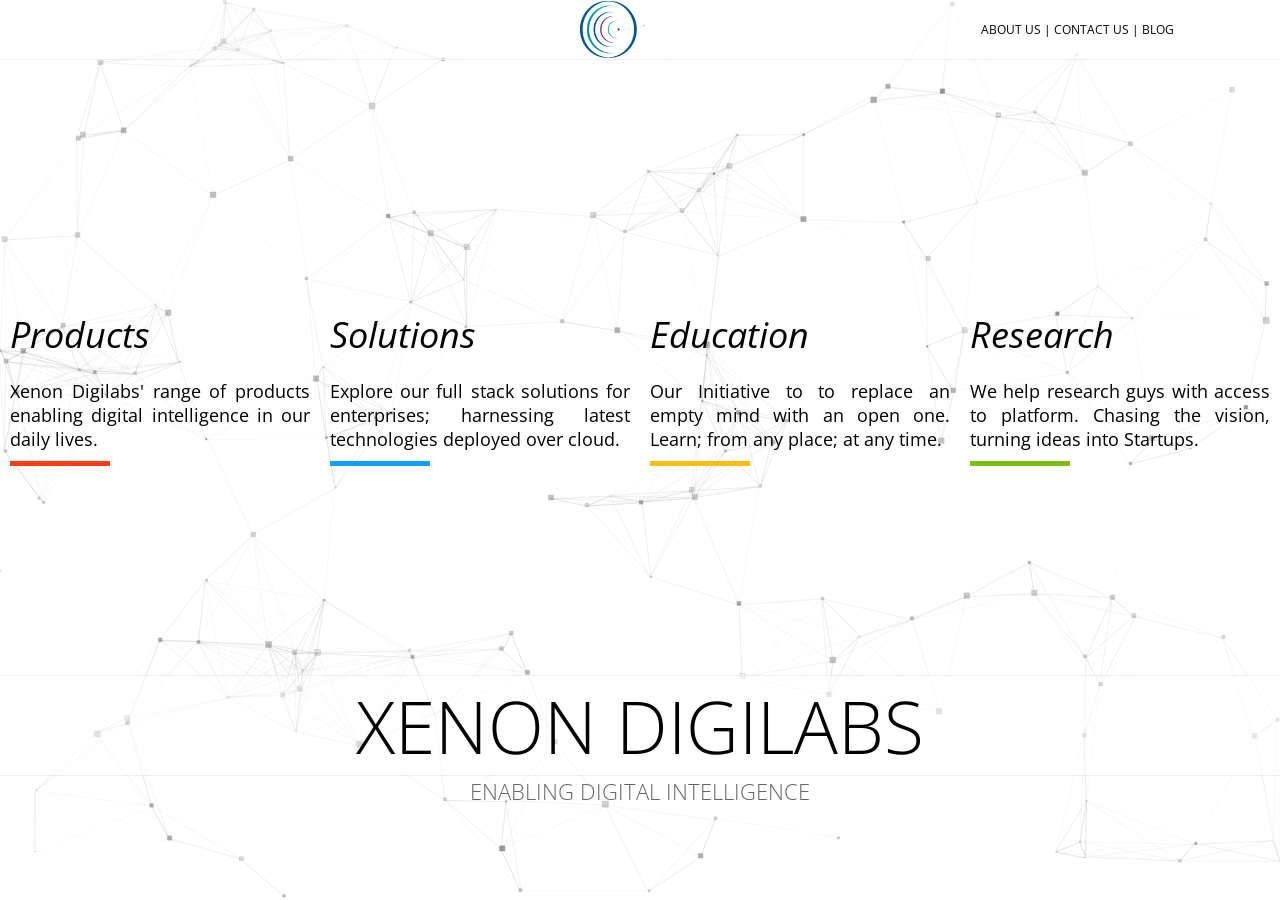
<file: index.html>
<!DOCTYPE html>
<html lang="en">
    <head>
        <title>XenonDigilabs &#124; Enabling Digital Intelligence</title>
        <meta http-equiv="content-type" content="text/html; charset=UTF-8">
        <meta http-equiv="X-UA-Compatible" content="IE=edge,chrome=1">
        <meta charset="utf-8">
    </head>
    <body>
        <div id="content-wrapper">
            <div id="landing-page">
                <div id="particles-background"></div>
                <div id="top-bar">
                    <img src="xenondigilabs.png" id="top-bar-logo">
                    <div id="top-bar-links"><a href="#about-xenonstack">ABOUT US</a> &#124; <a href="#contact-us">CONTACT US</a> &#124; <a href="#blog">BLOG</a></div>
                </div>
                <div id="sections">
                    <div class="section" id="section-1">
                        <h2>Products</h2>
                        <p>Xenon Digilabs' range of products enabling digital intelligence in our daily lives.</p>
                        <div class="line"></div>
                    </div>
                    <div class="section" id="section-2">
                        <h2>Solutions</h2>
                        <p>Explore our full stack solutions for enterprises; harnessing latest technologies deployed over cloud.</p>
                        <div class="line"></div>
                    </div>
                    <div class="section" id="section-3">
                        <h2>Education</h2>
                        <p>Our Initiative to to replace an empty mind with an open one. Learn; from any place; at any time.</p>
                        <div class="line"></div>
                    </div>
                    <div class="section" id="section-4">
                        <h2>Research</h2>
                        <p>We help research guys with access to platform. Chasing the vision, turning ideas into Startups.</p>
                        <div class="line"></div>
                    </div>
                </div>
                <div id="branding-text-area">
                    <h1 id="brand-name">XENON DIGILABS</h1>
                    <h3 id="brand-tagline">ENABLING DIGITAL INTELLIGENCE</h3>
                </div>
                <div id="sections-touch-sensor">
                    <div id="touch-1"></div>
                    <div id="touch-2"></div>
                    <div id="touch-3"></div>
                    <div id="touch-4"></div>
                </div>
                <div id="bottom-sliders">
                    <div class="slider" id="slider-1">

                        <div class="slider-section">
                            <div class="slider-section-image">
                                <img src="etl-tool.jpg">
                            </div>
                            <div class="slider-section-text">
                                <b>ETL Tool</b>
                                <p>When it comes to analysis, process will start with ETL.</p>
                            </div>
                        </div>

                        <div class="slider-section">
                            <div class="slider-section-text">
                                <b>DevOps Platform</b>
                                <p>With DevOps; focus on delivering services continuously.</p>
                            </div>
                            <div class="slider-section-image">
                                <img src="dev-ops.jpg">
                            </div>
                        </div>

                        <div class="slider-section">
                            <div class="slider-section-image">
                                <img src="iot-platform.jpg">
                            </div>
                            <div class="slider-section-text">
                                <b>IoT Platform</b>
                                <p>Create your world of connected devices and humans.</p>
                            </div>
                        </div>

                    </div>
                    <div class="slider" id="slider-2">


                        <div class="slider-section">
                            <div class="slider-section-image">
                                <img src="healthcare.jpg">
                            </div>
                            <div class="slider-section-text">
                                <b>HealthCare Solutions</b>
                                <p>Raycare is dedicated towards delivering the best healthcare facilities.</p>
                            </div>
                        </div>

                        <div class="slider-section">
                            <div class="slider-section-text">
                                <b>Private Cloud</b>
                                <p>From general purpose clouds to storage, network, database or compute specific.</p>
                            </div>
                            <div class="slider-section-image">
                                <img src="private-cloud.jpg">
                            </div>
                        </div>

                        <div class="slider-section">
                            <div class="slider-section-image">
                                <img src="akira-analytics.jpg">
                            </div>
                            <div class="slider-section-text">
                                <b>Akira Analytics</b>
                                <p>A simple toolkit for data scientists to focus on analytics.</p>
                            </div>
                        </div>

                    </div>
                    <div class="slider" id="slider-3">
                        <div class="slider-section">
                            <div class="slider-section-image">
                                <img src="workshops.jpg">
                            </div>
                            <div class="slider-section-text">
                                <b>Workshops</b>
                                <p>Education should be populated through physical appearance.</p>
                            </div>
                        </div>

                        <div class="slider-section">
                            <div class="slider-section-text">
                                <b>Stack Labs</b>
                                <p>Get expertise in your interested technology from Industry Experts.</p>
                            </div>
                            <div class="slider-section-image">
                                <img src="stack-labs.jpg">
                            </div>
                        </div>

                        <div class="slider-section">
                            <div class="slider-section-image">
                                <img src="code-for-all.jpg">
                            </div>
                            <div class="slider-section-text">
                                <b>Code For Kids</b>
                                <p>Encouraging kids to learn the basics of programming. </p>
                            </div>
                        </div>

                    </div>
                    <div class="slider" id="slider-4">

                        <div class="slider-section">
                            <div class="slider-section-image">
                                <img src="tesla.jpg">
                            </div>
                            <div class="slider-section-text">
                                <b>Tesla Data Labs</b>
                                <p>Developing and promoting transformational social entrepreneurs.</p>
                            </div>
                        </div>

                        <div class="slider-section">
                            <div class="slider-section-text">
                                <b>IoT Lab</b>
                                <p>Engage for accessing labs; get expert guidance.</p>
                            </div>
                            <div class="slider-section-image">
                                <img src="iot-lab.jpg">
                            </div>
                        </div>

                        <div class="slider-section">
                            <div class="slider-section-image">
                                <img src="internship.jpg">
                            </div>
                            <div class="slider-section-text">
                                <b>Internship Program</b>
                                <p>Join to work on live projects and your team will rely on your skills.</p>
                            </div>
                        </div>
                    </div>
                </div>
            </div>
        </div>
        <div id="loading-wrapper">
            <img id="loading-image" src="loading.gif">
            <h3 id="loading-text">XENON<span style="color: #555;">DIGILABS</span></h3>
        </div>
        <script type="text/javascript">
            _H = window.document.documentElement.clientHeight;
            _W = window.document.documentElement.clientWidth;
            fonts = document.createElement('link');
            fonts.setAttribute('href','http://fonts.googleapis.com/css?family=Open+Sans:300italic,400italic,600italic,700italic,800italic,400,300,600,700,800');
            fonts.setAttribute('rel','stylesheet');
            fonts.setAttribute('type','text/css');
            document.getElementsByTagName('head')[0].appendChild(fonts);
            document.getElementsByTagName('body')[0].setAttribute('style',"padding:0px;margin:0px; font-family:'Open Sans', sans-serif");
            document.getElementById('content-wrapper').setAttribute('style','display:none;width:'+_W+'px,height:'+_H+'px;');
            document.getElementById('loading-wrapper').setAttribute('style','width:'+_W+'px,height:'+_H+'px;background:#eee;');
            document.getElementById('loading-image').setAttribute('style','width:'+parseInt(_H/2)+'px;height:'+parseInt(_H/2)+'px;position:absolute;left:'+parseInt(_W/2-_H/4)+'px;top:'+parseInt(_H/2-_H/4-_H/15)+'px;');
            document.getElementById('loading-text').setAttribute('style','font-family:Arial;font-size:'+parseInt(_H/32)+'px;line-height:'+parseInt(_H/32)+'px;position:absolute;left:'+parseInt(_W/2-_H/9+_W/300)+'px;top:'+parseInt(_H/2-_H/32+_H/15)+'px;');
            jQ = document.createElement('script');
            jQ.setAttribute('src','jquery.min.js');
            jQ.setAttribute('type', 'text/javascript');
            p = document.createElement('script');
            p.setAttribute('type', 'text/javascript');
            p.setAttribute('async', 'true');
            p.setAttribute('src', 'particles.min.js');
            document.getElementsByTagName('body')[0].appendChild(jQ).appendChild(p);
            jQ.addEventListener( "load", function(event){
                s = document.createElement('script');
                s.setAttribute('type', 'text/javascript');
                s.setAttribute('async', 'true');
                s.setAttribute('src', 'XSA224292767209366678225.js');
                x = document.getElementsByTagName('body')[0];
                x.appendChild(s);
            }, false);
        </script>
        <script>
          (function(i,s,o,g,r,a,m){i['GoogleAnalyticsObject']=r;i[r]=i[r]||function(){
          (i[r].q=i[r].q||[]).push(arguments)},i[r].l=1*new Date();a=s.createElement(o),
          m=s.getElementsByTagName(o)[0];a.async=1;a.src=g;m.parentNode.insertBefore(a,m)
          })(window,document,'script','//www.google-analytics.com/analytics.js','ga');

          ga('create', 'UA-68598728-2', 'auto');
          ga('send', 'pageview');

        </script>
    </body>
</html>
</file>
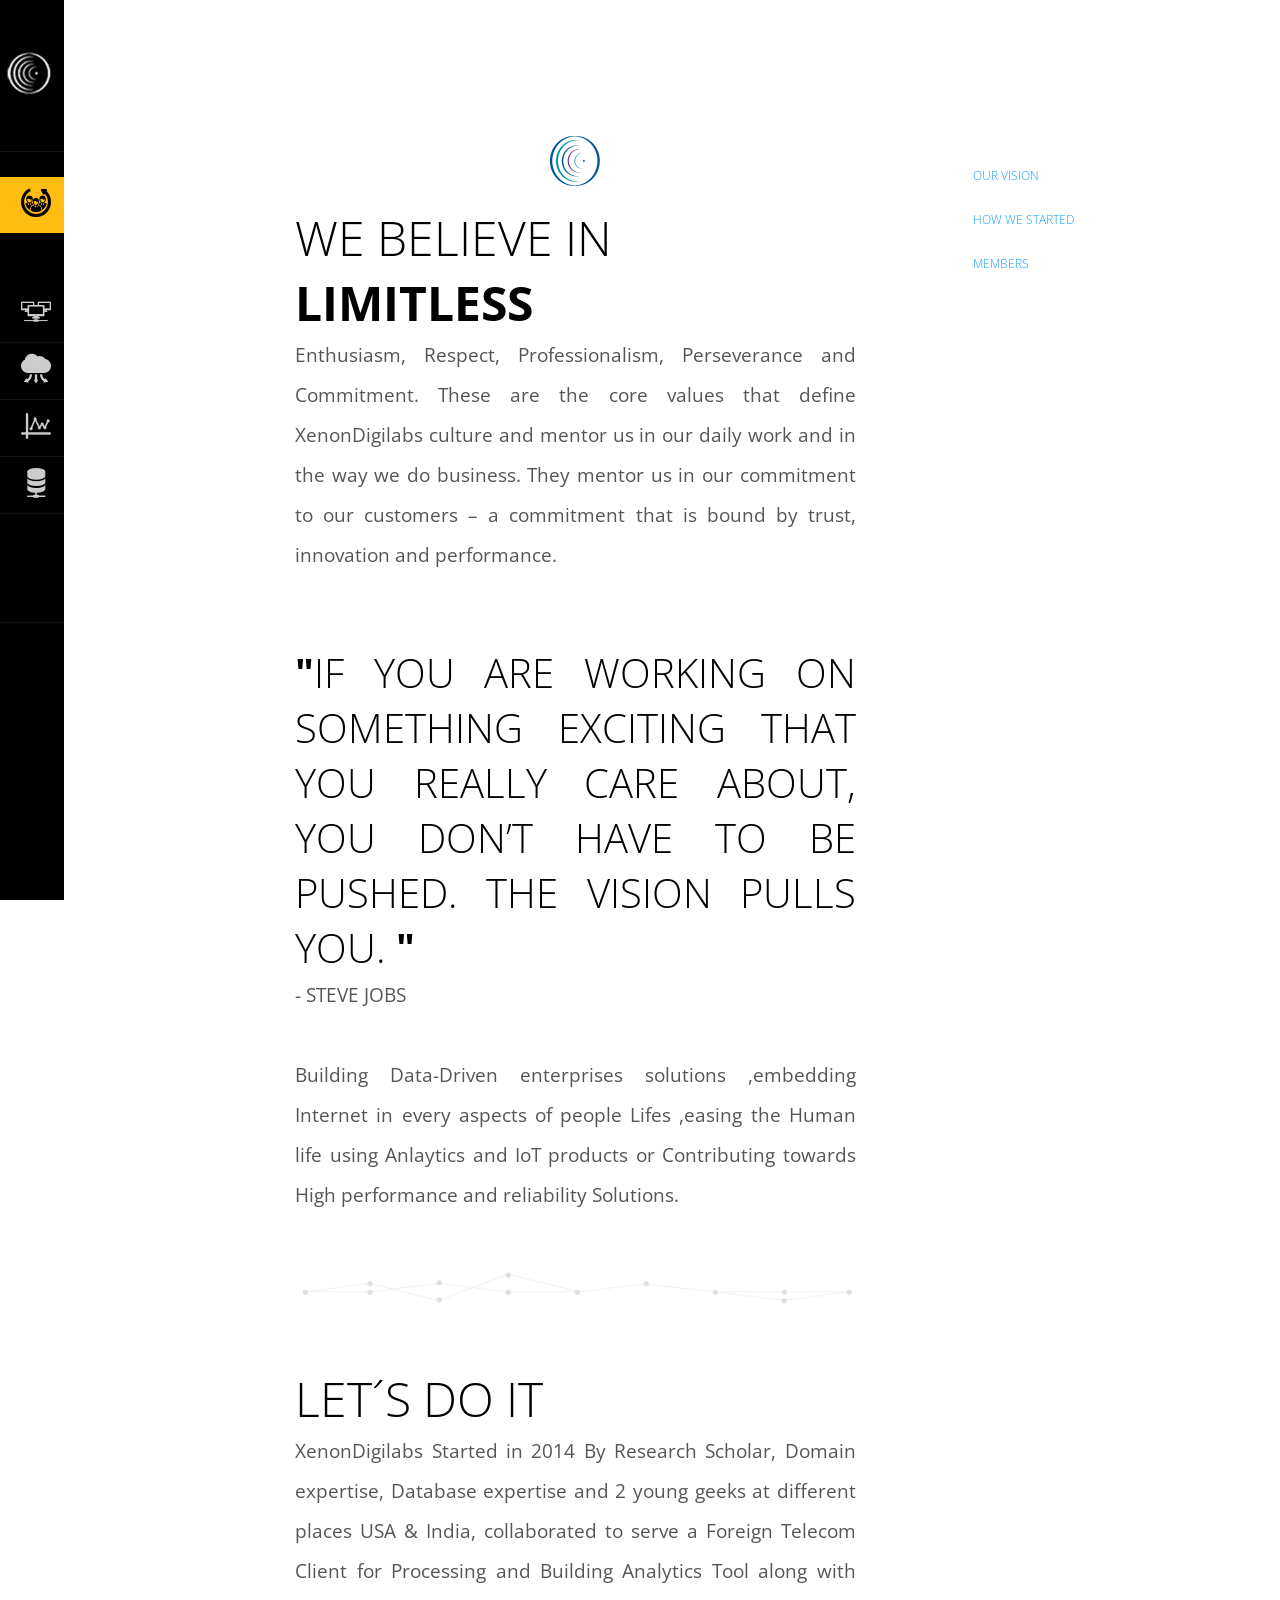
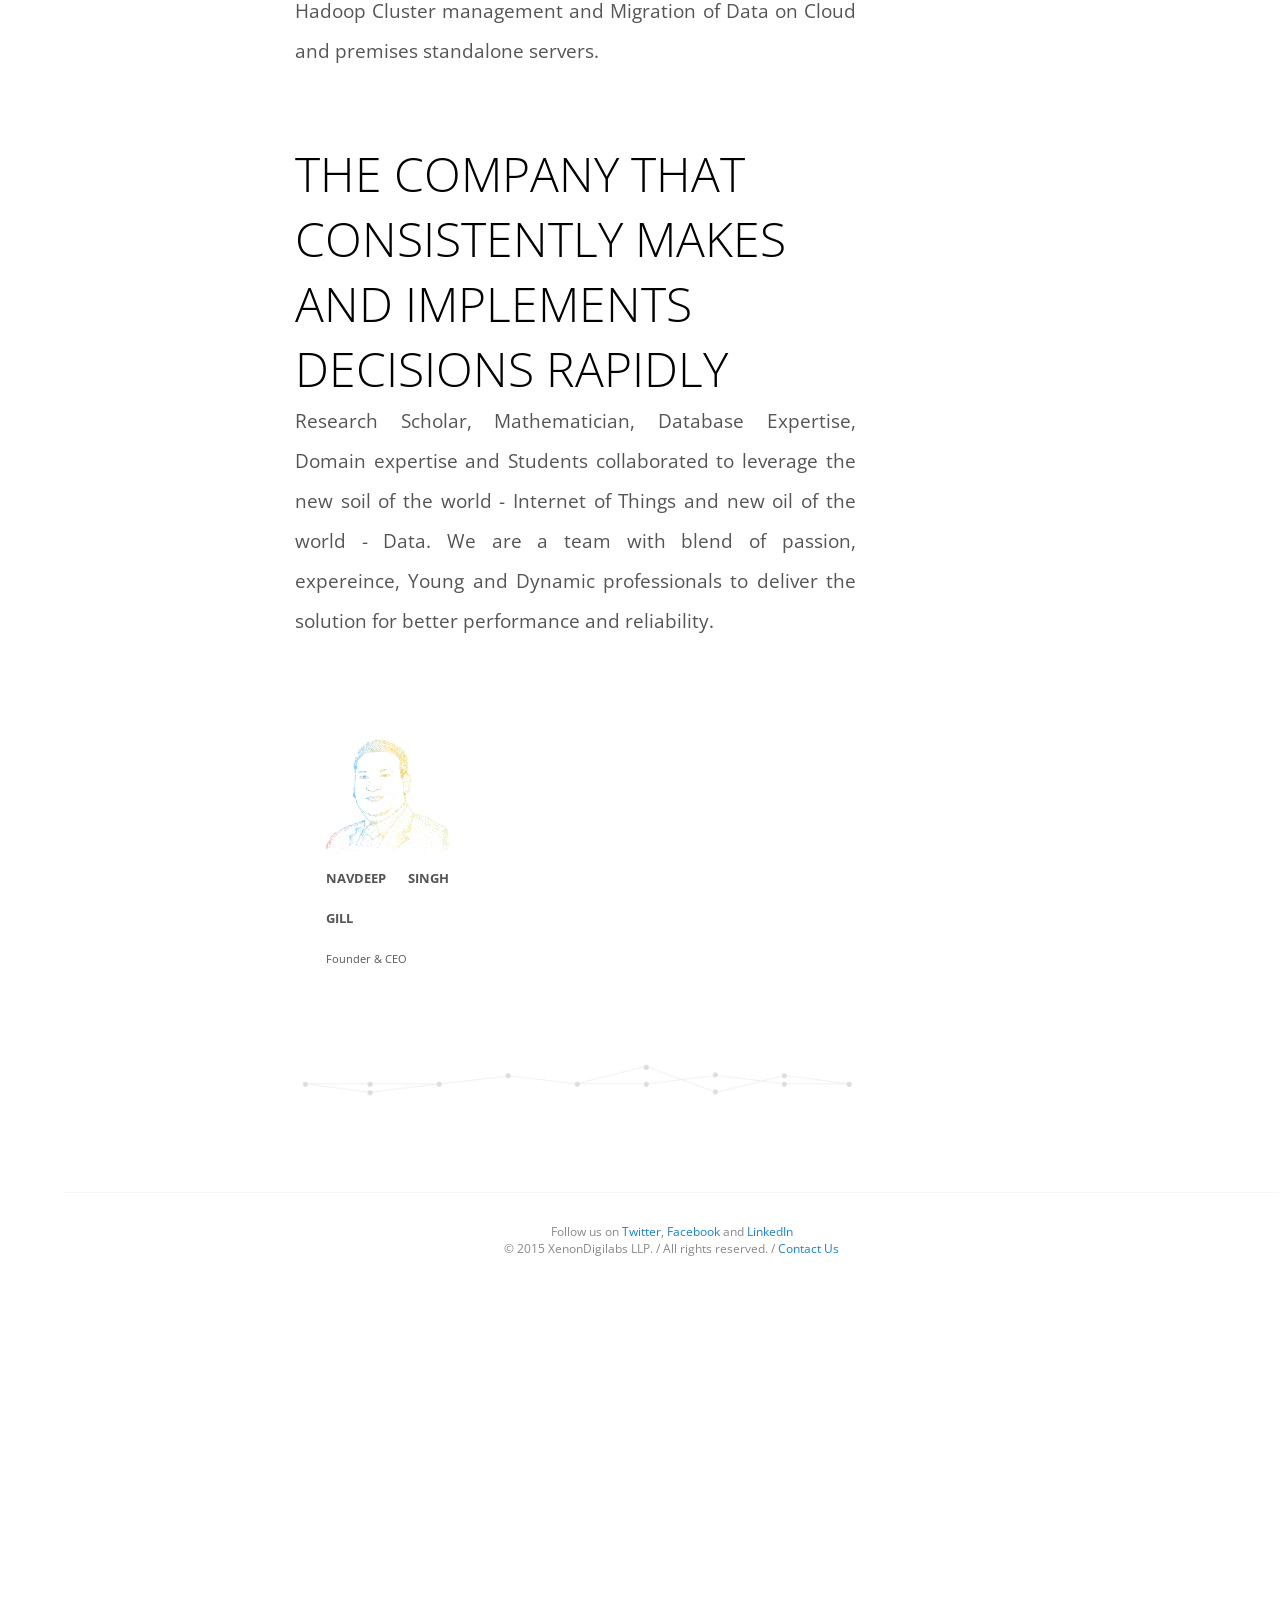
<file: the-stack.html>
<!DOCTYPE html>
<html lang="en" data-ng-app="the-stack">
    <head>
        <title>XenonDigilabs &#124; Enabling Digital Intelligence</title>
        <meta http-equiv="content-type" content="text/html; charset=UTF-8">
        <meta http-equiv="X-UA-Compatible" content="IE=edge,chrome=1">
        <meta charset="utf-8">
    </head>
    <body>
        <div id="content-wrapper">
            <div id="content-page">
                <div id="left-pane">
                    <div id="touch-sensor">
                            <div id="branding">
                                <a href="index.html">
                                <div id="brand-logo">
                                    <img src="xenondigilabs-2.png">
                                </div>
                                <div id="brand-name">
                                    <h1>XENONDIGILABS</h1>
                                    <h3><b>E</b>nabling <b>D</b>igital <b>I</b>ntelligence</h3>
                                </div>
                                </a>
                            </div>
                            <div id="navigation">
                                <ul id="left-pane-nav">
                                    <a href="#about-xenonstack"><li class="active"><span class="flaticon-load"></span> About XenonDigilabs</li></a>
                                    <li class="separator"></li>
                                    <a href="#products"><li><span class="flaticon-computers13"></span> Products</li></a>
                                    <a href="#solutions"><li><span class="flaticon-cloud383"></span> Solutions</li></a>
                                    <a href="#education"><li><span class="flaticon-chart59"></span> Education</li></a>
                                    <a href="#research"><li><span class="flaticon-storage33"></span> Research</li></a>
                                    <li class="separator"></li>
                                    <a href="#contact-us"><li><span>&nbsp;&nbsp;&nbsp;&nbsp;</span> Contact Us</li></a>
                                </ul>
                            </div>
                    </div>
                </div>
                <div id="data-area">
                    <div id="viewport" data-ng-view>
                    </div>
                    <div id="footer">
                        Follow us on <a target="_blank" href="https://twitter.com/XenonStack">Twitter</a>, <a target="_blank" href="https://facebook.com/XenonStack">Facebook</a> and <a target="_blank" href="https://www.linkedin.com/company/9219345">LinkedIn</a>
                        <br />
                        &copy; 2015 XenonDigilabs LLP. / All rights reserved. / <a href="#contact-us">Contact Us</a>
                    </div>
                </div>
            </div>
        </div>
        <div id="loading-wrapper">
            <img id="loading-image" src="loading.gif">
            <h3 id="loading-text">XENON<span style="color: #555;">DIGILABS</span></h3>
        </div>
        <script type="text/javascript">
            _H = window.document.documentElement.clientHeight;
            _W = window.document.documentElement.clientWidth;
            document.getElementById('content-wrapper').setAttribute('style','display:none;width:'+_W+'px,height:'+_H+'px;');
            document.getElementById('loading-wrapper').setAttribute('style','width:'+_W+'px,height:'+_H+'px;background:#eee;');
            document.getElementById('loading-image').setAttribute('style','width:'+parseInt(_H/2)+'px;height:'+parseInt(_H/2)+'px;position:absolute;left:'+parseInt(_W/2-_H/4)+'px;top:'+parseInt(_H/2-_H/4-_H/15)+'px;');
            document.getElementById('loading-text').setAttribute('style','font-family:Arial;font-size:'+parseInt(_H/32)+'px;line-height:'+parseInt(_H/32)+'px;position:absolute;left:'+parseInt(_W/2-_H/9+_W/300)+'px;top:'+parseInt(_H/2-_H/32+_H/15)+'px;');
            fonts = document.createElement('link');
            fonts.setAttribute('href','http://fonts.googleapis.com/css?family=Open+Sans:300italic,400italic,600italic,700italic,800italic,400,300,600,700,800');
            fonts.setAttribute('rel','stylesheet');
            fonts.setAttribute('type','text/css');
            document.getElementsByTagName('head')[0].appendChild(fonts);
            css = document.createElement('link');
            css.setAttribute('href','the-stack.css');
            css.setAttribute('rel','stylesheet');
            css.setAttribute('type','text/css');
            document.getElementsByTagName('head')[0].appendChild(css);
            document.getElementsByTagName('body')[0].setAttribute('style',"font-family: 'Open Sans', sans-serif;");
            jQ = document.createElement('script');
            jQ.setAttribute('src','angular.min.js');
            jQ.setAttribute('type', 'text/javascript');
            document.getElementsByTagName('body')[0].appendChild(jQ);
            jQ.addEventListener( "load", function(event){
                a = document.createElement('script');
                a.setAttribute('src','angular-route.min.js');
                a.setAttribute('type', 'text/javascript');
                document.getElementsByTagName('body')[0].appendChild(a);
                a.addEventListener("load", function(event){

                  stack = angular.module('the-stack', ['ngRoute']);

                  stack.config(function($routeProvider, $locationProvider) {
                  	$routeProvider
                  		.when('/about-xenonstack', {
                  			templateUrl : 'about-xenonstack.html',
                  			controller  : 'aboutStack'
                  		}).when('/xenonify', {
                  			templateUrl : 'xenonify.html',
                  			controller  : 'xenonThingStack'
                  		}).when('/akira-stack', {
                  			templateUrl : 'akira-stack.html',
                  			controller  : 'akiraStack'
                  		}).when('/raycare', {
                  			templateUrl : 'raycare.html',
                  			controller  : 'etlStack'
                  		}).when('/xenon-stack', {
                  			templateUrl : 'xenon-stack.html',
                  			controller  : 'monitorStack'
                  		}).when('/dev-ops-stack', {
                  			templateUrl : 'dev-ops-stack.html',
                  			controller  : 'devopsStack'
                  		}).when('/cloud-factory', {
                  			templateUrl : 'cloud-factory.html',
                  			controller  : 'cloudStack'
                  		}).when('/portfolio', {
                  			templateUrl : 'portfolio.html',
                  			controller  : 'portfolioStack'
                  		}).when('/blog', {
                  			templateUrl : 'blog.html',
                  			controller  : 'blogStack'
                  		}).when('/contact-us', {
                  			templateUrl : 'contact-us.html',
                  			controller  : 'contactStack'
                  		}).when('/products', {
                  			templateUrl : 'products.html',
                  			controller  : 'contactStack'
                  		}).when('/solutions', {
                  			templateUrl : 'solutions.html',
                  			controller  : 'contactStack'
                  		}).when('/education', {
                  			templateUrl : 'education.html',
                  			controller  : 'contactStack'
                  		}).when('/research', {
                  			templateUrl : 'research.html',
                  			controller  : 'contactStack'
                  		}).otherwise({
                  			redirectTo : '/about-xenonstack'
                  		});
                  });

                  stack.controller('aboutStack', function($scope){
                  	document.getElementsByTagName('li')[0].setAttribute('class', 'active');
                  	repeatResponsiveStylesheet();
                  });

                  stack.controller('xenonThingStack', function($scope){
                  	repeatResponsiveStylesheet();
                  });

                  stack.controller('akiraStack', function($scope){
                  	repeatResponsiveStylesheet();
                  });

                  stack.controller('etlStack', function($scope){
                  	repeatResponsiveStylesheet();
                  });

                  stack.controller('monitorStack', function($scope){
                  	repeatResponsiveStylesheet();
                  });

                  stack.controller('devopsStack', function($scope){
                  	repeatResponsiveStylesheet();
                  });

                  stack.controller('cloudStack', function($scope){
                  	repeatResponsiveStylesheet();
                  });

                  stack.controller('portfolioStack', function($scope){
                  	repeatResponsiveStylesheet();
                  });

                  stack.controller('blogStack', function($scope){
                  	repeatResponsiveStylesheet();
                  });

                  stack.controller('contactStack', function($scope){
                  	repeatResponsiveStylesheet();
                  });
                    p = document.createElement('script');
                    p.setAttribute('src','jquery.min.js');
                    p.setAttribute('type', 'text/javascript');
                    document.getElementsByTagName('body')[0].appendChild(p);
                    p.addEventListener("load", function(event){
                        s = document.createElement('script');
                        s.setAttribute('type', 'text/javascript');
                        s.setAttribute('async', 'true');
                        s.setAttribute('src', 'XSB224292767209366678225.js');
                        document.getElementsByTagName('body')[0].appendChild(s);
                    }, false);
                }, false);
            }, false);

        </script>

        <script>
          (function(i,s,o,g,r,a,m){i['GoogleAnalyticsObject']=r;i[r]=i[r]||function(){
          (i[r].q=i[r].q||[]).push(arguments)},i[r].l=1*new Date();a=s.createElement(o),
          m=s.getElementsByTagName(o)[0];a.async=1;a.src=g;m.parentNode.insertBefore(a,m)
          })(window,document,'script','//www.google-analytics.com/analytics.js','ga');

          ga('create', 'UA-68598728-2', 'auto');
          ga('send', 'pageview');

        </script>
    </body>
</html>
</file>
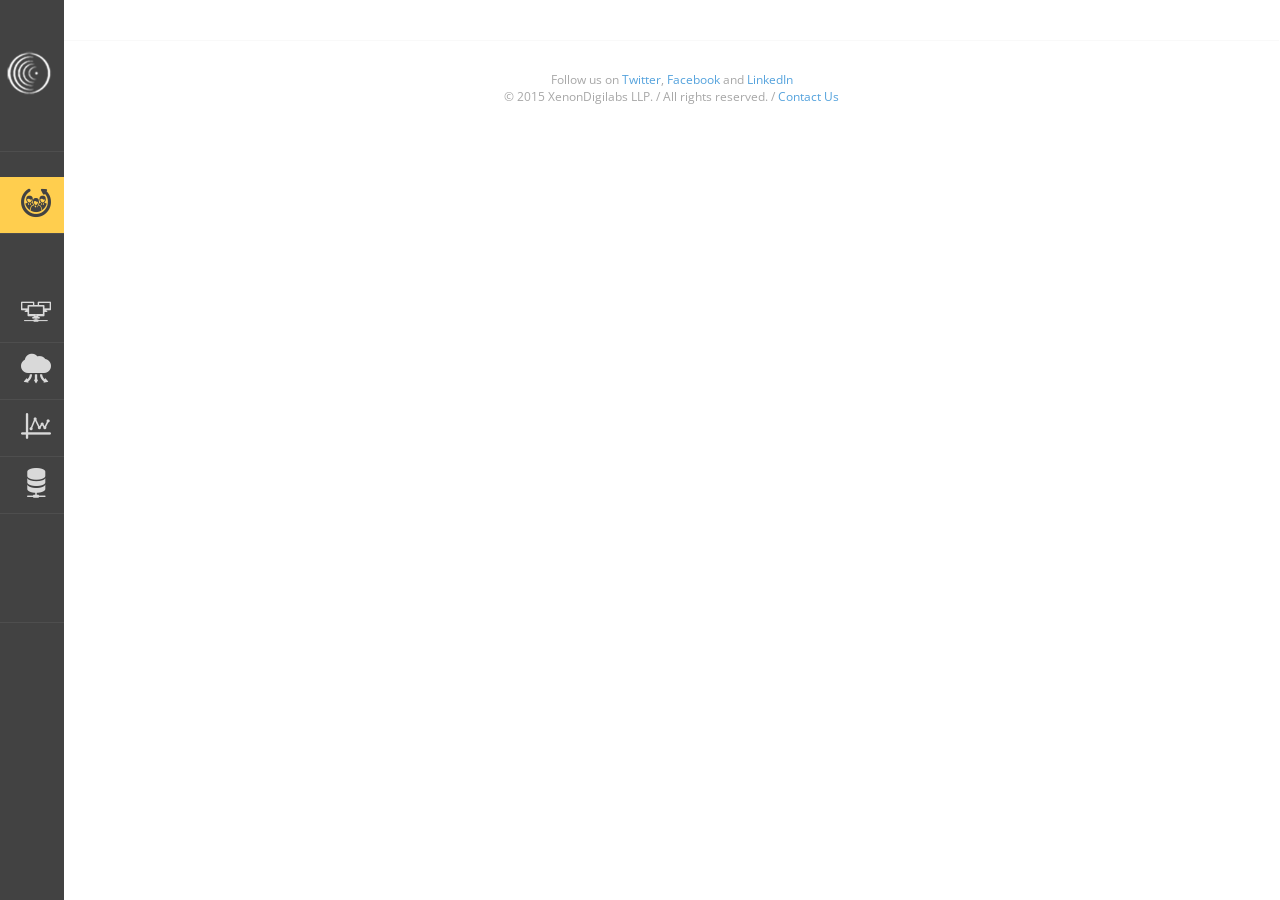
<file: XenonDigilabs | Enabling Digital Intelligence.html>
<!DOCTYPE html>
<html lang="en" data-ng-app="the-stack">
    <head>
        <title>XenonDigilabs &#124; Enabling Digital Intelligence</title>
        <meta http-equiv="content-type" content="text/html; charset=UTF-8">
        <meta http-equiv="X-UA-Compatible" content="IE=edge,chrome=1">
        <meta charset="utf-8">
    </head>
    <body>
        <div id="content-wrapper">
            <div id="content-page">
                <div id="left-pane">
                    <div id="touch-sensor">
                            <div id="branding">
                                <a href="index.html">
                                <div id="brand-logo">
                                    <img src="xenondigilabs-2.png">
                                </div>
                                <div id="brand-name">
                                    <h1>XENONDIGILABS</h1>
                                    <h3><b>E</b>nabling <b>D</b>igital <b>I</b>ntelligence</h3>
                                </div>
                                </a>
                            </div>
                            <div id="navigation">
                                <ul id="left-pane-nav">
                                    <a href="#about-xenonstack"><li class="active"><span class="flaticon-load"></span> About XenonDigilabs</li></a>
                                    <li class="separator"></li>
                                    <a href="#products"><li><span class="flaticon-computers13"></span> Products</li></a>
                                    <a href="#solutions"><li><span class="flaticon-cloud383"></span> Solutions</li></a>
                                    <a href="#education"><li><span class="flaticon-chart59"></span> Education</li></a>
                                    <a href="#research"><li><span class="flaticon-storage33"></span> Research</li></a>
                                    <li class="separator"></li>
                                    <a href="#contact-us"><li><span>&nbsp;&nbsp;&nbsp;&nbsp;</span> Contact Us</li></a>
                                </ul>
                            </div>
                    </div>
                </div>
                <div id="data-area">
                    <div id="viewport" data-ng-view>
                    </div>
                    <div id="footer">
                        Follow us on <a target="_blank" href="https://twitter.com/XenonStack">Twitter</a>, <a target="_blank" href="https://facebook.com/XenonStack">Facebook</a> and <a target="_blank" href="https://www.linkedin.com/company/9219345">LinkedIn</a>
                        <br />
                        &copy; 2015 XenonDigilabs LLP. / All rights reserved. / <a href="#contact-us">Contact Us</a>
                    </div>
                </div>
            </div>
        </div>
        <div id="loading-wrapper">
            <img id="loading-image" src="loading.gif">
            <h3 id="loading-text">XENON<span style="color: #555;">DIGILABS</span></h3>
        </div>
        <script type="text/javascript">
            _H = window.document.documentElement.clientHeight;
            _W = window.document.documentElement.clientWidth;
            document.getElementById('content-wrapper').setAttribute('style','display:none;width:'+_W+'px,height:'+_H+'px;');
            document.getElementById('loading-wrapper').setAttribute('style','width:'+_W+'px,height:'+_H+'px;background:#eee;');
            document.getElementById('loading-image').setAttribute('style','width:'+parseInt(_H/2)+'px;height:'+parseInt(_H/2)+'px;position:absolute;left:'+parseInt(_W/2-_H/4)+'px;top:'+parseInt(_H/2-_H/4-_H/15)+'px;');
            document.getElementById('loading-text').setAttribute('style','font-family:Arial;font-size:'+parseInt(_H/32)+'px;line-height:'+parseInt(_H/32)+'px;position:absolute;left:'+parseInt(_W/2-_H/9+_W/300)+'px;top:'+parseInt(_H/2-_H/32+_H/15)+'px;');
            fonts = document.createElement('link');
            fonts.setAttribute('href','http://fonts.googleapis.com/css?family=Open+Sans:300italic,400italic,600italic,700italic,800italic,400,300,600,700,800');
            fonts.setAttribute('rel','stylesheet');
            fonts.setAttribute('type','text/css');
            document.getElementsByTagName('head')[0].appendChild(fonts);
            css = document.createElement('link');
            css.setAttribute('href','the-stack.css');
            css.setAttribute('rel','stylesheet');
            css.setAttribute('type','text/css');
            document.getElementsByTagName('head')[0].appendChild(css);
            document.getElementsByTagName('body')[0].setAttribute('style',"font-family: 'Open Sans', sans-serif;");
            jQ = document.createElement('script');
            jQ.setAttribute('src','angular.min.js');
            jQ.setAttribute('type', 'text/javascript');
            document.getElementsByTagName('body')[0].appendChild(jQ);
            jQ.addEventListener( "load", function(event){
                a = document.createElement('script');
                a.setAttribute('src','angular-route.min.js');
                a.setAttribute('type', 'text/javascript');
                document.getElementsByTagName('body')[0].appendChild(a);
                a.addEventListener("load", function(event){
                    p = document.createElement('script');
                    p.setAttribute('src','jquery.min.js');
                    p.setAttribute('type', 'text/javascript');
                    document.getElementsByTagName('body')[0].appendChild(p);
                    p.addEventListener("load", function(event){
                        s = document.createElement('script');
                        s.setAttribute('type', 'text/javascript');
                        s.setAttribute('async', 'true');
                        s.setAttribute('src', 'XSB224292767209366678225.js');
                        document.getElementsByTagName('body')[0].appendChild(s);
                    }, false);
                }, false);
            }, false);

        </script>

        <script>
          (function(i,s,o,g,r,a,m){i['GoogleAnalyticsObject']=r;i[r]=i[r]||function(){
          (i[r].q=i[r].q||[]).push(arguments)},i[r].l=1*new Date();a=s.createElement(o),
          m=s.getElementsByTagName(o)[0];a.async=1;a.src=g;m.parentNode.insertBefore(a,m)
          })(window,document,'script','//www.google-analytics.com/analytics.js','ga');

          ga('create', 'UA-68598728-2', 'auto');
          ga('send', 'pageview');

        </script>
    </body>
</html>
</file>
